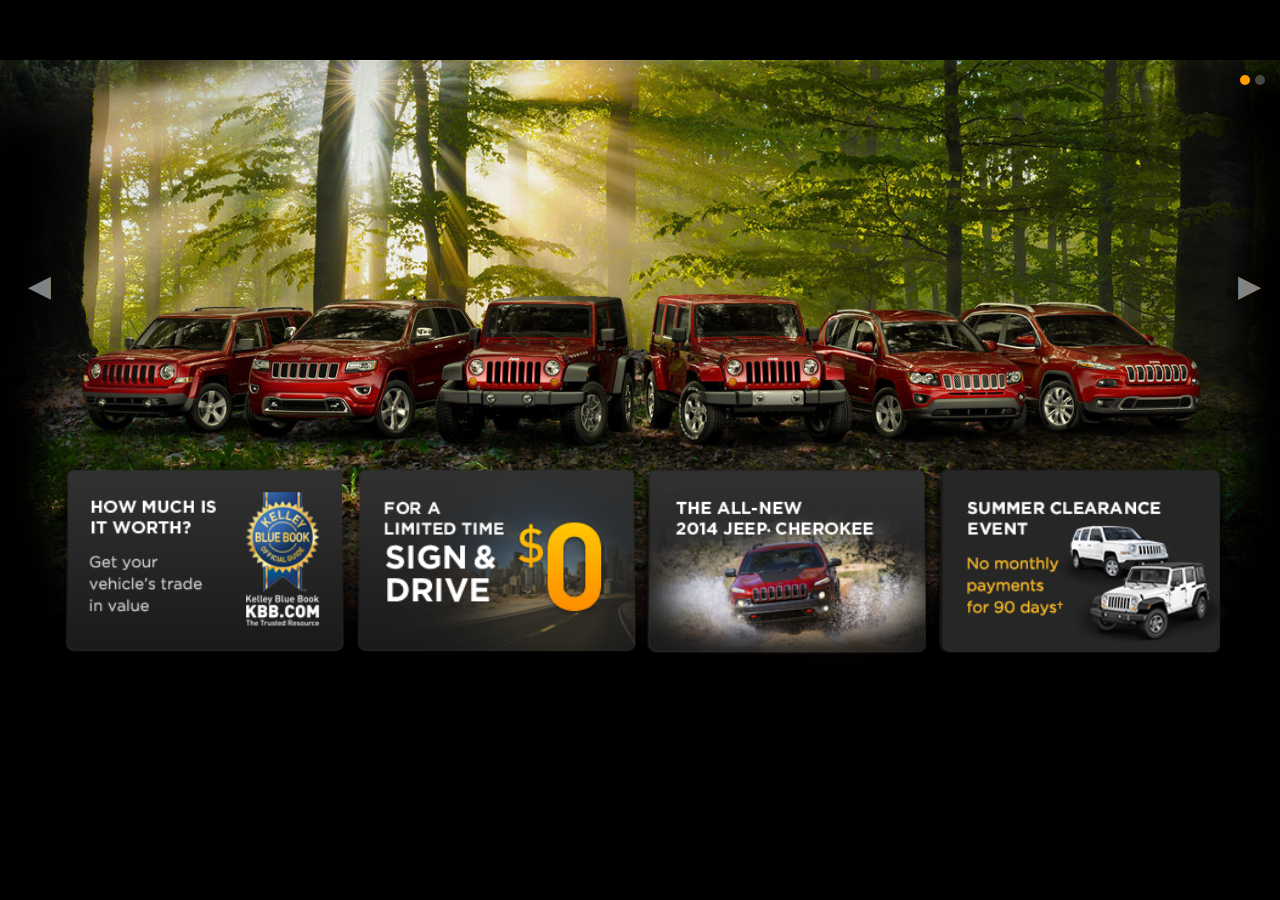
<file: index.html>
<!DOCTYPE html>
<!--[if lt IE 7]>      <html class="no-js lt-ie9 lt-ie8 lt-ie7"> <![endif]-->
<!--[if IE 7]>         <html class="no-js lt-ie9 lt-ie8"> <![endif]-->
<!--[if IE 8]>         <html class="no-js lt-ie9"> <![endif]-->
<!--[if gt IE 8]><!--> <html class="no-js"> <!--<![endif]-->
    <head>
        <meta charset="utf-8">
        <meta http-equiv="X-UA-Compatible" content="IE=edge,chrome=1">
        <title></title>
        <meta name="description" content="">
        <meta name="viewport" content="width=device-width">

        <link rel="stylesheet" href="css/bootstrap.min.css">
        <link rel="stylesheet" href="css/bootstrap-responsive.min.css">
        <link rel="stylesheet" href="css/main.css">
        <link href='http://fonts.googleapis.com/css?family=Source+Code+Pro:200,300,400' rel='stylesheet' type='text/css'>

        <script src="js/vendor/modernizr-2.6.2-respond-1.1.0.min.js"></script>
    </head>
    <body>
        <!--[if lt IE 7]>
            <p class="chromeframe">You are using an <strong>outdated</strong> browser. Please <a href="http://browsehappy.com/">upgrade your browser</a> or <a href="http://www.google.com/chromeframe/?redirect=true">activate Google Chrome Frame</a> to improve your experience.</p>
        <![endif]-->

        <!-- This code is taken from http://twitter.github.com/bootstrap/examples/hero.html -->

        <!--#include virtual="includes/header.html"-->
        <div class="hero-slider">

            <!-- Main hero unit for a primary marketing message or call to action -->
            <div id="carousel-example-generic" class="carousel slide">
              <!-- Indicators -->
              <ol class="carousel-indicators">
                <li data-target="#carousel-example-generic" data-slide-to="0" class="active"></li>
                <li data-target="#carousel-example-generic" data-slide-to="1"></li>
              </ol>

              <!-- Wrapper for slides -->
              <div class="carousel-inner">
                <div class="item active">
                  <img src="img/feature-1-bg.jpg" alt="">
                  <div class="vehicles">
                    <img src="img/feature-1-vehicles.jpg"/>
                  </div>
                </div>

                <div class="item">
                  <img class="img-2" src="img/feature-2-bg.jpg" alt="">
                  <h2>The Best of What We're Made of.</h2>
                  <h4>The New 2014 Grand Cherokee</h4>
                  <a href="#"><h5>SUMMER SIGN &#38; DRIVE OFFERS &#9654;</h5></a>
                  <a href="#"><h5 class="link-2-pos">BUILD &#38; PRICE &#9654;</h5></a>
                  <button class="hero-button">NO MONTHLY PAYMENTS FOR 90 DAYS &#9654;</button>
                </div>
                
              </div>
              <div class="promos">
                <a href="#self"><img src="img/promos.png"/></a>
              </div>

              <!-- Controls -->
              <a class="left carousel-control" href="#carousel-example-generic" data-slide="prev">
                <span class="icon-prev">&#9664;</span>
              </a>
              <a class="right carousel-control" href="#carousel-example-generic" data-slide="next">
                <span class="icon-next">&#9654;</span>
              </a>
            </div>

            
            <!-- <div class="hero-unit">
                <div class="vehicles">
                    <img src="img/feature-1-vehicles.jpg"/>
                </div>
                <div class="promotions">
                </div>
            </div>
 -->
            <!-- Example row of columns -->
            <div class="row">
            </div>

          <!--#include virtual="includes/footer.html"-->

        </div> <!-- /container -->

        <script src="//ajax.googleapis.com/ajax/libs/jquery/1.10.1/jquery.min.js"></script>
        <script>window.jQuery || document.write('<script src="js/vendor/jquery-1.10.1.min.js"><\/script>')</script>

        <script src="js/vendor/bootstrap.min.js"></script>

        <script src="js/main.js"></script>
    
    </body>
</html>
</file>
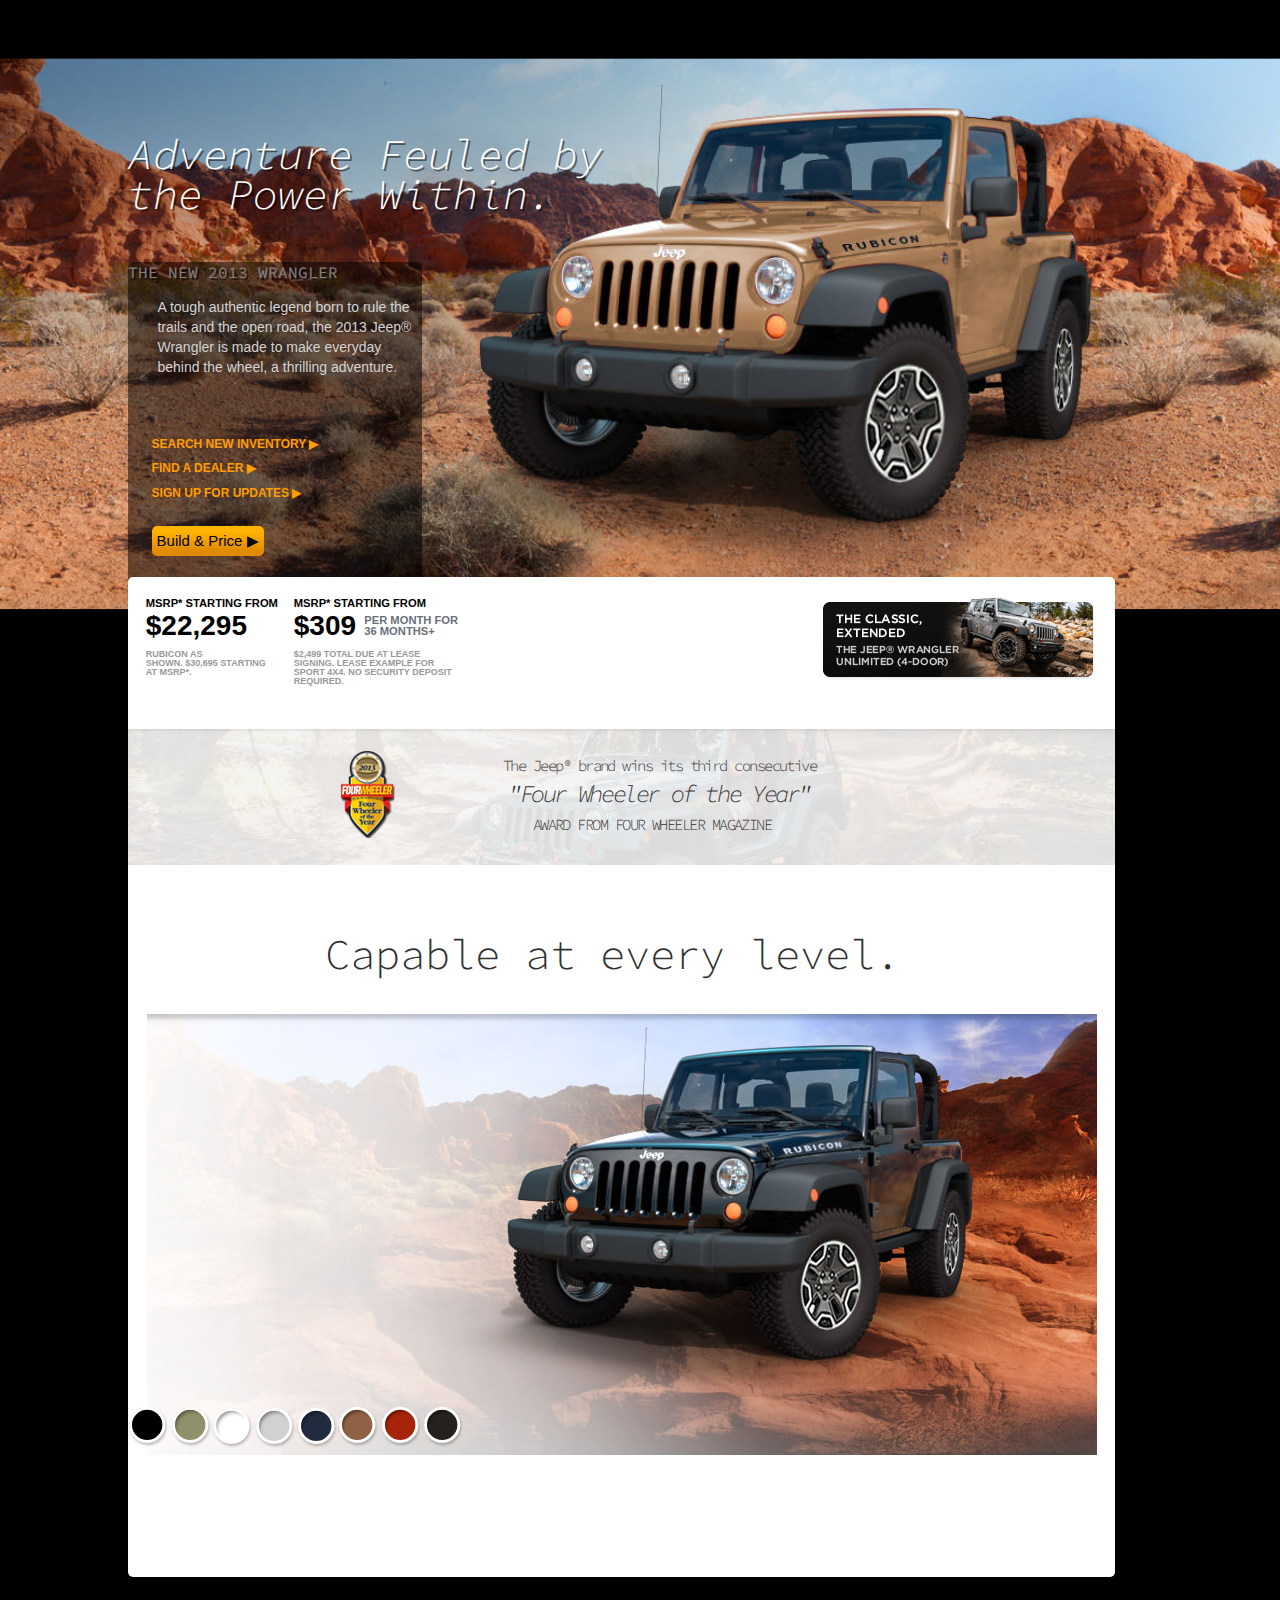
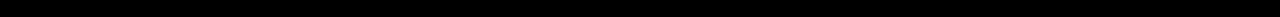
<file: wrangler.html>
<!DOCTYPE html>
<!--[if lt IE 7]>      <html class="no-js lt-ie9 lt-ie8 lt-ie7"> <![endif]-->
<!--[if IE 7]>         <html class="no-js lt-ie9 lt-ie8"> <![endif]-->
<!--[if IE 8]>         <html class="no-js lt-ie9"> <![endif]-->
<!--[if gt IE 8]><!--> <html class="no-js"> <!--<![endif]-->
    <head>
        <meta charset="utf-8">
        <meta http-equiv="X-UA-Compatible" content="IE=edge,chrome=1">
        <title></title>
        <meta name="description" content="">
        <meta name="viewport" content="width=device-width">
        
        <link rel="stylesheet" href="css/bootstrap.min.css">
        <style>
            body {
                padding-top: 60px;
                padding-bottom: 40px;
            }
        </style>
        <link rel="stylesheet" href="css/bootstrap-responsive.min.css">
        <link rel="stylesheet" href="css/main.css">
        <link href='http://fonts.googleapis.com/css?family=Source+Code+Pro:200,300,400' rel='stylesheet' type='text/css'>
        <script src="js/vendor/modernizr-2.6.2-respond-1.1.0.min.js"></script>
    </head>
    <body>
        <!--[if lt IE 7]>
            <p class="chromeframe">You are using an <strong>outdated</strong> browser. Please <a href="http://browsehappy.com/">upgrade your browser</a> or <a href="http://www.google.com/chromeframe/?redirect=true">activate Google Chrome Frame</a> to improve your experience.</p>
        <![endif]-->

        <!-- This code is taken from http://twitter.github.com/bootstrap/examples/hero.html -->

        <!--#include virtual="includes/header.html"-->

        <div class="item">
          <img class="wrangler-hero" src="img/wrangler-main.jpg" alt="">
          <h2 class="no-border">Adventure Feuled by the Power Within.</h2>
          <h4 class="wrangler-subheading">The New 2013 Wrangler</h4>
          <div class="wrangler-info">
            <p class="wrangler-para">A tough authentic legend born to rule the trails and the open road, the 2013 Jeep® Wrangler is made to make everyday behind the wheel, a thrilling adventure.</p>
            <a href="#"><h5 class="link-1-pos-wrangler">SEARCH NEW INVENTORY &#9654;</h5></a>
            <a href="#"><h5 class="link-2-pos-wrangler">FIND A DEALER &#9654;</h5></a>
            <a href="#"><h5 class="link-3-pos-wrangler">SIGN UP FOR UPDATES &#9654;</h5></a>
            <button class="hero-button wrangler-hero-button">Build &#38; Price &#9654;</button>
          </div>
        </div>

        <div class="item">
          <div class="car-body-content">
            <div class="car-aside">
                <h2 class="line1">MSRP* STARTING FROM</h2>
                <h2 class="price">$22,295</h2>
                <h2 class="line3">RUBICON AS</br> SHOWN. $30,695 STARTING</br> AT MSRP*.</h2> 
            </div>
            <div class="car-aside2">
                <h2 class="line1">MSRP* STARTING FROM</h2>
                <h2 class="price">$309</h2>
                <h2 class="per-month">PER MONTH FOR 36 MONTHS+</h2>
                <h2 class="line3">$2,499 TOTAL DUE AT LEASE SIGNING. LEASE EXAMPLE FOR SPORT 4X4. NO SECURITY DEPOSIT REQUIRED.</h2> 
            </div>
            <img class="promo-header" src="img/promo-header.png">
           <div class="awards-section"> 
                <img class="awards-background" src="img/awards-background.jpg">
                <img class="awards-icon" src="img/award-icon.png">
                <h2 class="awards-banner-line1">The Jeep® brand wins its third consecutive</h2>
                <h3 class="awards-banner-line2">"Four Wheeler of the Year"</h3>
                <h4 class="awards-banner-line3">award from Four Wheeler magazine</h4>
           </div>
                <h1 class="section-title">Capable at every level.</h1>
<!-- JEEP IMAGE AND COLOR PICKER -->
                <div id="jeepColorBlack" class="jeepImage"></div>
                <div class="color-picker"><a id="colorizer-black" href="#self"><div class="jeep-black"></div></a>
                                <a id="colorizer-green" href="#self"><div class="jeep-green"></div></a>
                                <a id="colorizer-white" href="#self"><div class="jeep-white"></div></a>
                                <a id="colorizer-silver" href="#self"><div class="jeep-silver"></div></a>
                                <a id="colorizer-blue" href="#self"><div class="jeep-blue"></div></a>
                                <a id="colorizer-tan" href="#self"><div class="jeep-tan"></div></a>
                                <a id="colorizer-red" href="#self"><div class="jeep-red"></div></a>
                                <a id="colorizer-brown" href="#self"><div class="jeep-brown"></div></a></div>
          </div>
        </div>

        <!--#include virtual="includes/footer.html"-->
        </div> <!-- /container -->

        <script src="//ajax.googleapis.com/ajax/libs/jquery/1.10.1/jquery.min.js"></script>
        <script>window.jQuery || document.write('<script src="js/vendor/jquery-1.10.1.min.js"><\/script>')</script>

        <script src="js/vendor/bootstrap.js"></script>

        <script src="js/main.js"></script>
    
    </body>
</html>
</file>
